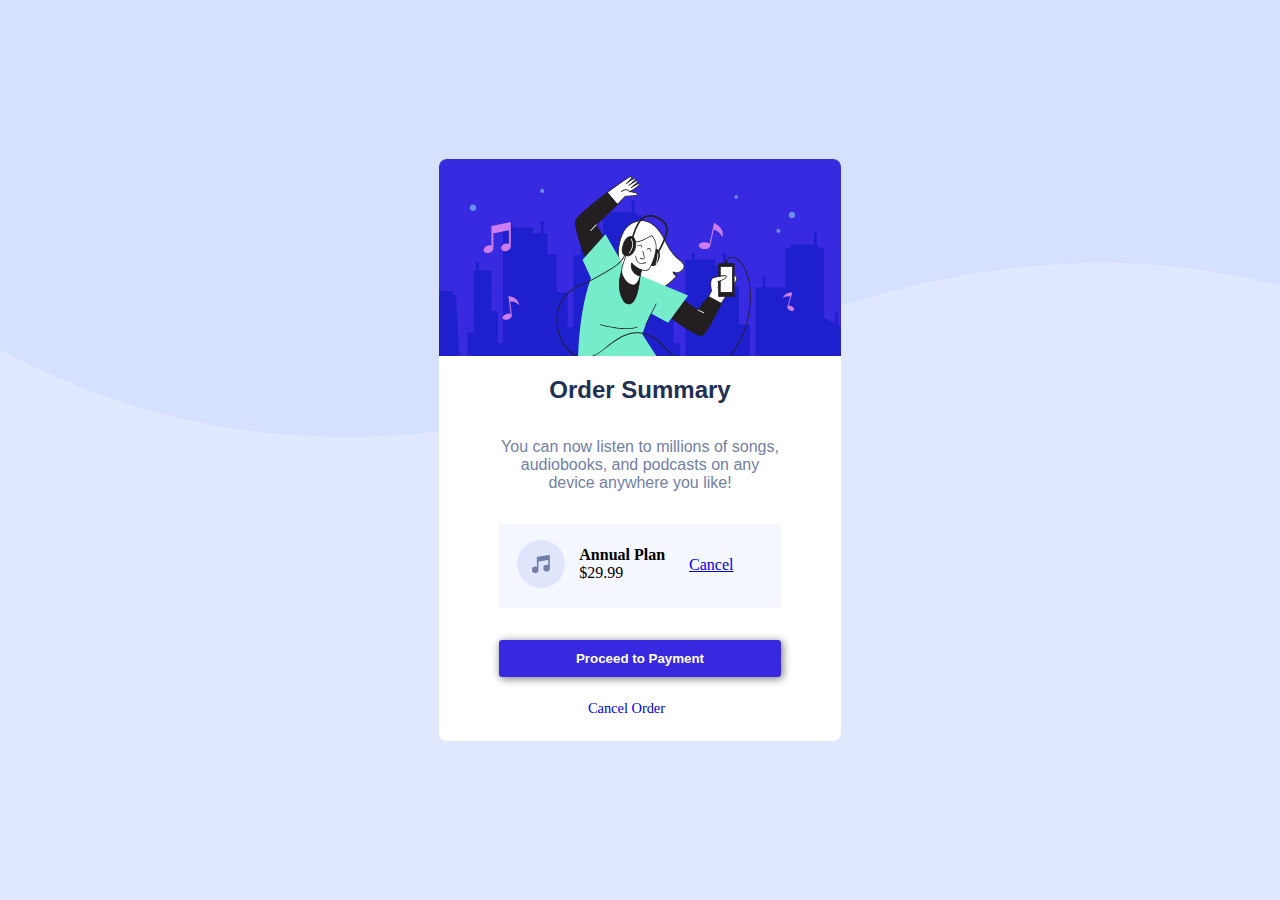
<file: index.html>
<!DOCTYPE html>
<html lang="en">
<head>
    <meta charset="UTF-8">
    <meta http-equiv="X-UA-Compatible" content="IE=edge">
    <meta name="viewport" content="width=device-width, initial-scale=1.0">
    <link rel="stylesheet" href="style2.css">
    <link rel="preconnect" href="https://fonts.googleapis.com">
    <link rel="preconnect" href="https://fonts.gstatic.com" crossorigin>
    <link href="https://fonts.googleapis.com/css2?family=Red+Hat+Display:wght@300;400&display=swap" rel="stylesheet"> 
    <title>Order Summary Page</title>
</head>
<body>
    <div class="parent">
        <div class="hero-image">
            <img src="images/illustration-hero.svg" alt="Hero Image" id="child1">
        </div>
        <div class="infobox">
            <span id="order-summary"><strong>Order Summary</strong></span>
            <br>
            <span id="order-copy">You can now listen to millions of songs, audiobooks, and podcasts on any device anywhere you like!</span>
        </div>
        <div class="plan">
            <div class="plan-image"><img src="images/icon-music.svg" alt=""></div>
            <div class="plan-details"><strong>Annual Plan</strong> <br>$29.99</div>
            <div class="plan-details2"><a href="#">Cancel</a></div>
        </div>
        <div class="buttons">
            <button type="button" class="proceed-to-payment">
                <strong>Proceed to Payment</strong>
            </button>
            <a href="#" id="cancel">Cancel Order</a>
        </div>
    </div>

    <!-- <div class="parent">
        <div class="child" >
            <img src="images/illustration-hero.svg" alt="Hero Image" id="child1">
        </div>
        <div class="child2">
            <h2><strong>Order Summary</strong></h2>
            <p>You can now listen to millions of songs, audiobooks, and podcasts on any device anywhere you like!</p>
            <div class="plan-details">
                <img src="images/icon-music.svg" alt="Music-Icon">
                <p id="order-summary"><strong>Annual Plan</strong><br>$59.99/year</p>
                <a href="#">Change</a>
            </div>
        </div>

    </div> -->
</body>
</html>
</file>
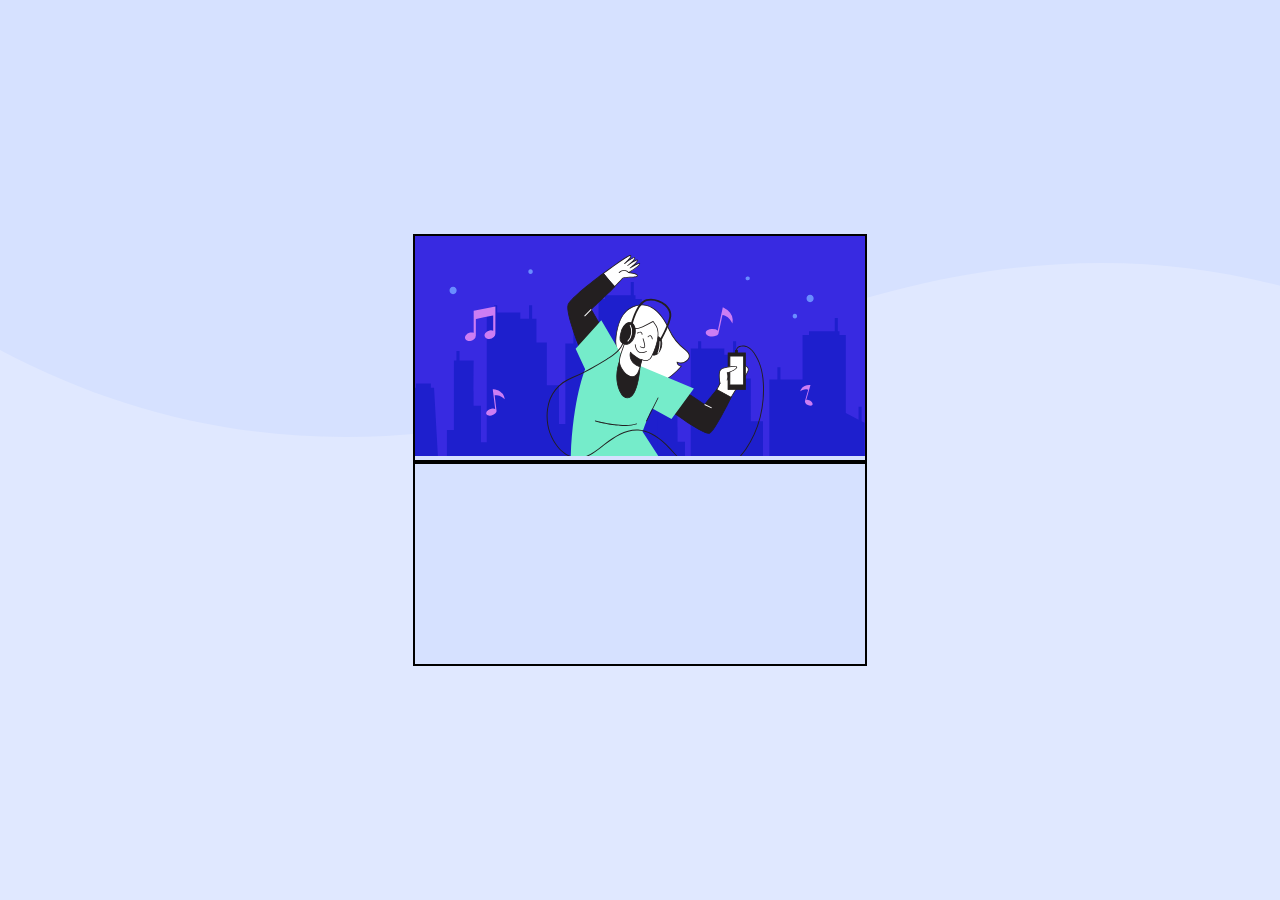
<file: example.html>
<!DOCTYPE html>
<html lang="en">
<head>
    <meta charset="UTF-8">
    <meta http-equiv="X-UA-Compatible" content="IE=edge">
    <link rel="stylesheet" href="example.css">
    <meta name="viewport" content="width=device-width, initial-scale=1.0">
    <title>Document</title>
</head>
<body>
    <div class="flex-container">
        <div class="flex-item flex-item1"><img src="images/illustration-hero.svg" alt=""></div>
        <div class="flex-item flex-item2"></div>
    </div>
</body>
</html>
</file>
<file: style2.css>
:root {
    --width-main: 25.125rem;
}
body {
    background-image: url("images/pattern-background-desktop.svg");
    background-repeat: no-repeat; 
    background-color: hsl(225, 100%, 94%);
    margin: 0px;
    padding: 0px;
    display: flex;
    align-items: center;
    justify-content: center;
    position: absolute;
    width: 100%;
    height: 100%;
}
.parent {
    background-color:white;
    width: var(--width-main);
    padding-bottom: 1.5rem;
    display: flex;
    height: fit-content;
    flex-direction: column;
    justify-content: center;
    border-radius: 0.5rem 0.5rem 0.5rem 0.45rem;
}
#child1 {
    border-radius: 0.5rem 0.5rem 0rem 0rem;
    width: var(--width-main);
}
#order-summary {
    color:hsl(223, 47%, 23%);
    font-size: 1.5rem;
    font-family: -apple-system, BlinkMacSystemFont, 'Segoe UI', Roboto, Oxygen, Ubuntu, Cantarell, 'Open Sans', 'Helvetica Neue', sans-serif;
    font-weight: 800;
    margin-bottom: 1rem;
}
#order-copy {
    color: hsl(224, 23%, 55%);
    font-family: -apple-system, BlinkMacSystemFont, 'Segoe UI', Roboto, Oxygen, Ubuntu, Cantarell, 'Open Sans', 'Helvetica Neue', sans-serif;
    font-weight: 400;
    margin-left: 15%;
    margin-right: 15%;
}
.infobox {
    margin-top: 1rem;
    margin-bottom: 2rem;
    text-align: center;
    background-color: white;
    display: flex;
    flex-direction: column;
    align-items: center;
}
.plan {
    margin-left: 15%;
    margin-right: 15%;
    margin-bottom: 2rem;
    min-width: 10px;
    border-radius: 0.1rem;
    padding: 1rem;
    background-color: hsl(225, 100%, 98%);
    display: flex;
}

.plan-image {
    margin-left: 0.1rem;
}
.plan-details {
    padding-top: 0.4rem;
    margin-left: 0.9rem;
    font-weight: 500;
}
.plan-details2 {
    margin-left: 1.5rem;
    padding-top: 1rem;
    padding-right: 0px;
    margin-right: 0px;
}
.buttons {
    display: flex;
    flex-direction: column;
    margin-left: 15%;
    margin-right: 15%;
}
.proceed-to-payment {
    color: white; 
    background-color: hsl(245, 75%, 52%);
    padding: 0.7rem;
    border: none;
    border-radius: 0.2rem;
    box-shadow: 0.1rem 0.1rem 0.5rem grey;
}
.buttons a {
    font-size: 0.9rem;
    text-decoration: none;
    margin-top: 1.4rem;
    margin-left: 31.5%;
}
@media (hover:hover) {
    .proceed-to-payment:hover {
        cursor: pointer;
        background-color: hsl(245, 75%, 62%);
    }
}
</file>
<file: example.css>
* {
    margin: 0;
    padding: 0;
    background-image: url("images/pattern-background-desktop.svg");
    background-repeat: no-repeat; 
    background-color: hsl(225, 100%, 94%);
}
.flex-container {
    display: flex;
    flex-direction: column;
    align-items: center;
    justify-content: center;
    position: absolute;
    width: 100%;
    height: 100%;
}
.flex-item{
    width: 450px;
    border: 2px solid black;
}
.flex-item1 {
}
.flex-item2 {
    height: 200px;
}
</file>
